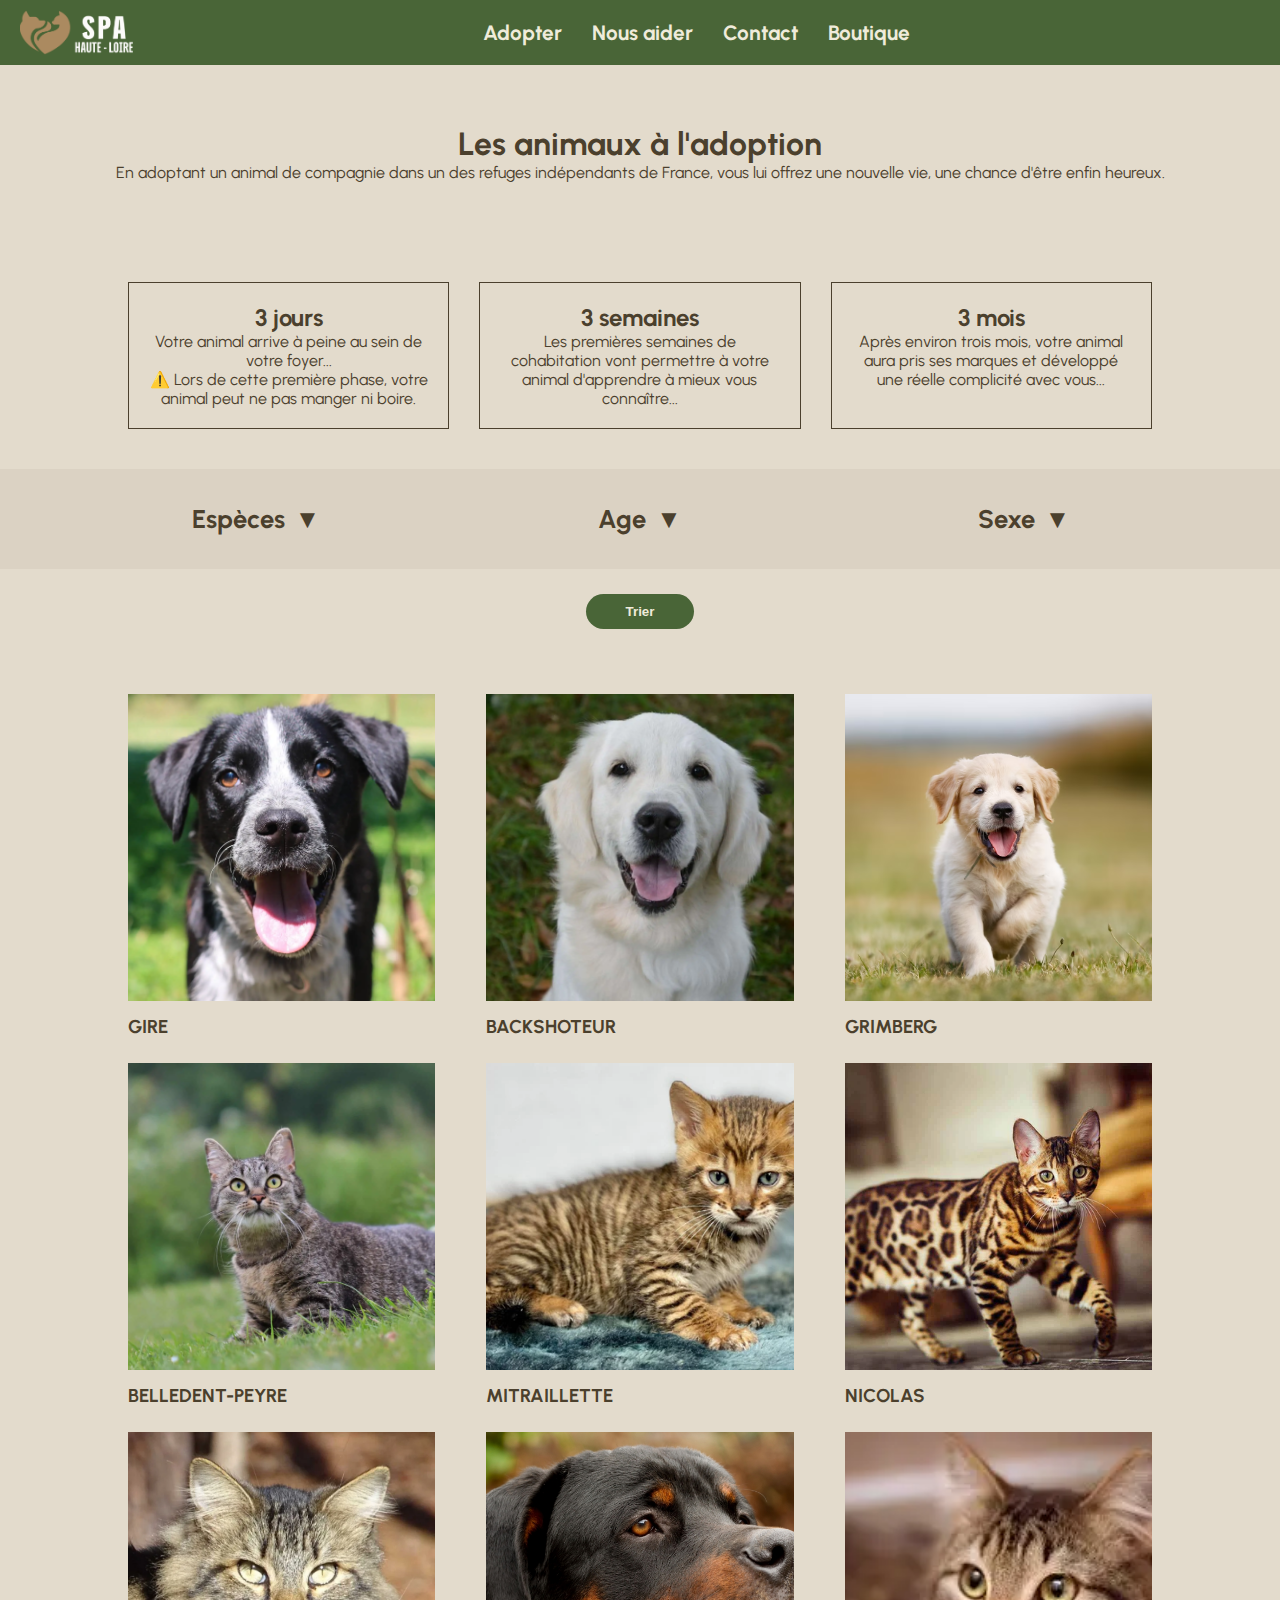
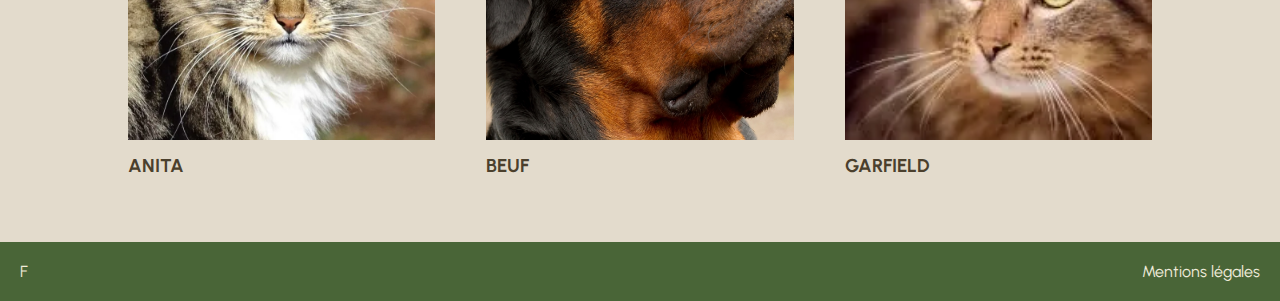
<file: adopter.html>
<!DOCTYPE html>
<html lang="fr">

<head>
    <meta charset="UTF-8">
    <meta name="viewport" content="width=device-width, initial-scale=1.0">
    <title>SPA Haute-Loire - Adoption</title>
    <link href="https://fonts.googleapis.com/css2?family=Urbanist:ital,wght@0,400;0,700;1,400&display=swap"
        rel="stylesheet">
    <link rel="stylesheet" href="adopter.css">
</head>

<body>

    <header class="main-header">
        <nav class="nav-bar">
            <div class="burger">☰</div>
            <img src="images/logo_1.png" alt="SPA Logo" class="logo">

            <ul class="nav-links">
                <li><a href="#">Adopter</a></li>
                <li><a href="#">Nous aider</a></li>
                <li><a href="#">Contact</a></li>
                <li><a href="#">Boutique</a></li>
            </ul>

            <div class="user-profile"></div>
        </nav>
    </header>

    <main class="container">
        <section class="intro-section">
            <div class="dashed-box">
                <h1>Les animaux à l'adoption</h1>
                <p>En adoptant un animal de compagnie dans un des refuges indépendants de France, vous lui offrez une
                    nouvelle vie, une chance d'être enfin heureux.</p>
            </div>
        </section>

        <section class="timeline-section">
            <article class="timeline-card">
                <h2>3 jours</h2>
                <p>Votre animal arrive à peine au sein de votre foyer...</p>
                <p class="warning">⚠️ Lors de cette première phase, votre animal peut ne pas manger ni boire.</p>
            </article>

            <article class="timeline-card">
                <h2>3 semaines</h2>
                <p>Les premières semaines de cohabitation vont permettre à votre animal d'apprendre à mieux vous
                    connaître...</p>
            </article>

            <article class="timeline-card">
                <h2>3 mois</h2>
                <p>Après environ trois mois, votre animal aura pris ses marques et développé une réelle complicité avec
                    vous...</p>
            </article>
        </section>

        <section class="filters-section">
            <details class="filter-item">
                <summary>Espèces <span class="arrow">▼</span></summary>
                <div class="filter-content">
                    <label><input type="checkbox"> Chats</label>
                    <label><input type="checkbox"> Chiens</label>
                </div>
            </details>

            <details class="filter-item">
                <summary>Age <span class="arrow">▼</span></summary>
                <div class="filter-content">
                    <input type="number" min="0" max="50" placeholder="Entrez un âge">
                </div>
            </details>

            <details class="filter-item">
                <summary>Sexe <span class="arrow">▼</span></summary>
                <div class="filter-content">
                    <label><input type="checkbox"> Masculin</label>
                    <label><input type="checkbox"> Féminin</label>
                </div>
            </details>
        </section>

        <div class="trier-container">
            <button class="btn-trier">Trier</button>
        </div>

        <section class="animal-grid">
            <article class="animal-card">
                <img src="images/cookie.webp" alt="Gire">
                <h3>GIRE</h3>
            </article>
            <article class="animal-card">
                <img src="images/dog1.webp" alt="Backshoteur">
                <h3>BACKSHOTEUR</h3>
            </article>
            <article class="animal-card">
                <img src="images/dog2.webp" alt="Grimberg">
                <h3>GRIMBERG</h3>
            </article>
            <article class="animal-card">
                <img src="images/felix.webp" alt="Belledent-Peyre">
                <h3>BELLEDENT-PEYRE</h3>
            </article>
            <article class="animal-card">
                <img src="images/garfield.webp" alt="Mitraillette">
                <h3>MITRAILLETTE</h3>
            </article>
            <article class="animal-card">
                <img src="images/lynx.webp" alt="Nicolas">
                <h3>NICOLAS</h3>
            </article>
            <article class="animal-card">
                <img src="images/minou.webp" alt="Anita">
                <h3>ANITA</h3>
            </article>
            <article class="animal-card">
                <img src="images/roco.webp" alt="Beuf">
                <h3>BEUF</h3>
            </article>
            <article class="animal-card">
                <img src="images/lion.webp" alt="Garfield">
                <h3>GARFIELD</h3>
            </article>
        </section>
    </main>

    <footer class="main-footer">
        <div class="footer-content">
            <span class="fb-logo">F</span>
            <span class="mentions">Mentions légales</span>
        </div>
    </footer>
</body>

</html>
</file>
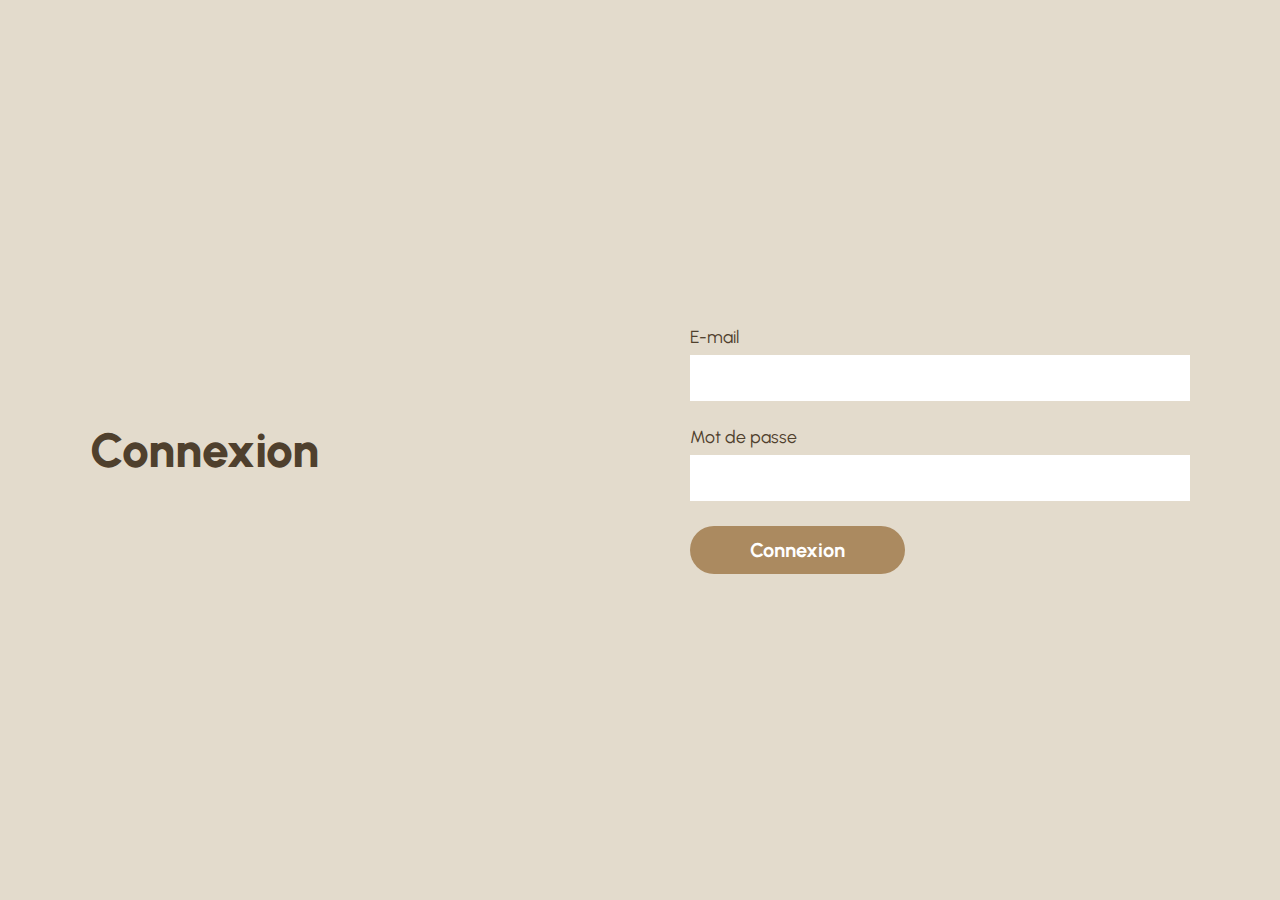
<file: connexion.html>
<!DOCTYPE html>
<html lang="fr">

<head>
    <meta charset="UTF-8">
    <meta name="viewport" content="width=device-width, initial-scale=1.0">
    <title>SPA Haute-Loire - Connexion</title>
    <link href="https://fonts.googleapis.com/css2?family=Urbanist:wght@400;700;800&display=swap" rel="stylesheet">
    <link rel="stylesheet" href="connexion.css">
</head>

<body>

    <main class="connexion-main">
        <div class="connexion-wrapper">

            <section class="title-section">
                <h1>Connexion</h1>
            </section>

            <section class="form-section">
                <form>
                    <div class="input-group">
                        <label for="email">E-mail</label>
                        <input type="email" id="email" required>
                    </div>

                    <div class="input-group">
                        <label for="password">Mot de passe</label>
                        <input type="password" id="password" required>
                    </div>

                    <div class="center-btn">
                        <button type="submit" class="login-button">Connexion</button>
                    </div>
                </form>
            </section>

        </div>
    </main>

</body>

</html>
</file>
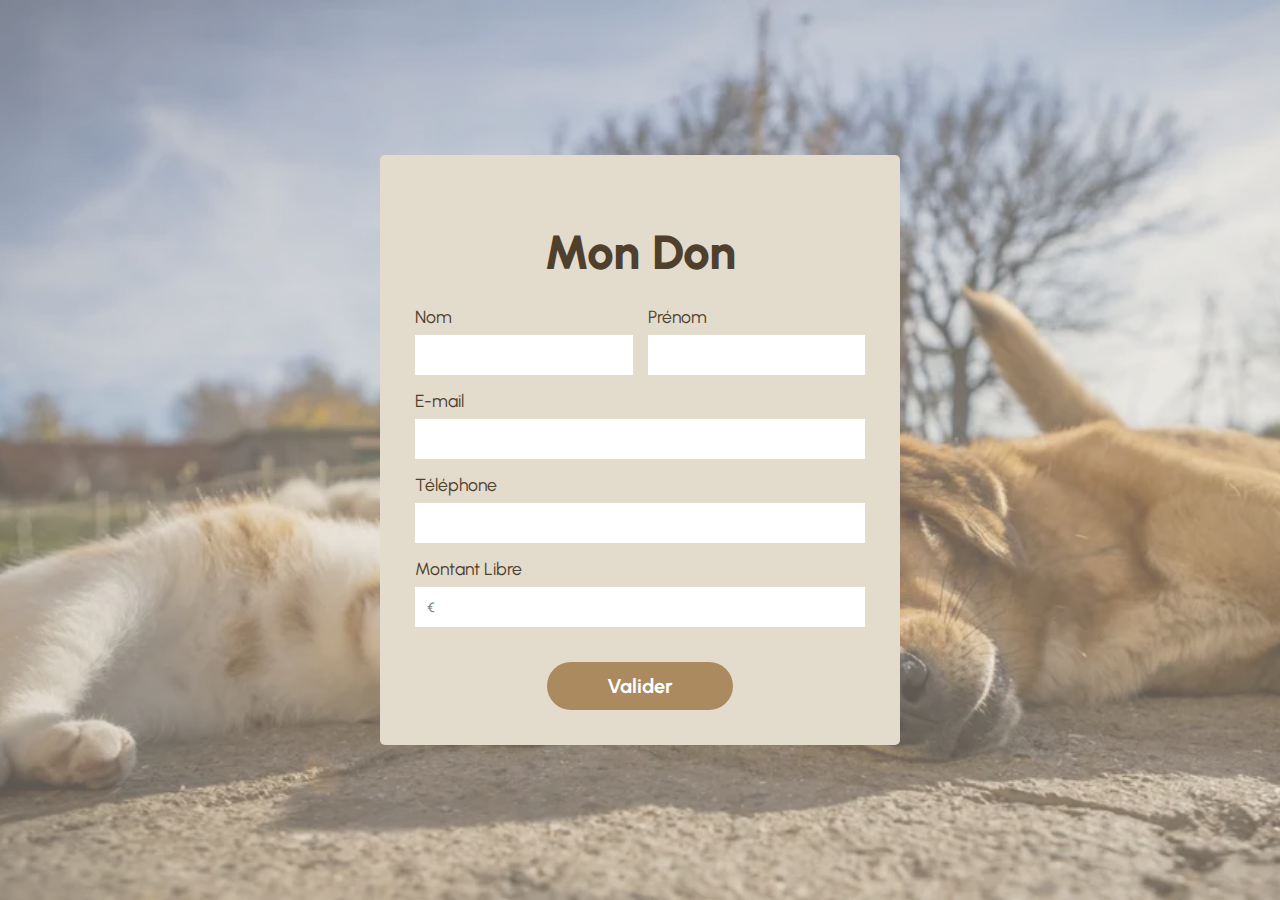
<file: don.html>
<!DOCTYPE html>
<html lang="fr">

<head>
    <meta charset="UTF-8">
    <meta name="viewport" content="width=device-width, initial-scale=1.0">
    <title>SPA Haute-Loire - Mon Don</title>
    <link href="https://fonts.googleapis.com/css2?family=Urbanist:wght@400;700;800&display=swap" rel="stylesheet">
    <link rel="stylesheet" href="don.css">
</head>

<body>
    <main class="don-hero">
        <div class="don-card">
            <h1>Mon Don</h1>

            <form action="#">
                <div class="form-row">
                    <div class="input-group">
                        <label for="nom">Nom</label>
                        <input type="text" id="nom" required>
                    </div>
                    <div class="input-group">
                        <label for="prenom">Prénom</label>
                        <input type="text" id="prenom" required>
                    </div>
                </div>

                <div class="input-group">
                    <label for="email">E-mail</label>
                    <input type="email" id="email" required>
                </div>

                <div class="input-group">
                    <label for="tel">Téléphone</label>
                    <input type="tel" id="tel">
                </div>

                <div class="input-group">
                    <label for="montant">Montant Libre</label>
                    <input type="number" id="montant" placeholder="€">
                </div>

                <div class="center-btn">
                    <button type="submit" class="valider-btn">Valider</button>
                </div>
            </form>
        </div>
    </main>

</body>

</html>
</file>
<file: adopter.css>
/* PARTIE PAGE ADOPTER JOLAN */

/* intégration des couleurs Figma */
:root {
    --bg-yellow-normal: #e3dbcc;
    --banner-green-dark: #496537; 
    --text-brown-900: #4b402d; 
    --text-yellow-light: #efebda;
}

/* base du code en Mobile First */
* {
    box-sizing: border-box;
    margin: 0;
    padding: 0;
}

body {
    font-family: 'Urbanist', sans-serif;
    background-color: var(--bg-yellow-normal);
    color: var(--text-brown-900);
}

.main-header {
    background-color: var(--banner-green-dark);
    padding: 10px 20px;
}

.nav-bar {
    display: flex;
    justify-content: space-between; 
    align-items: center; 
}

.nav-links { display: none; } 

.logo { height: 45px; }

.burger, .user-profile { 
    color: var(--text-yellow-light);
    font-size: 1.8rem;
}

.intro-section { padding: 40px 20px; text-align: center; }
.dashed-box { padding: 20px; }

.timeline-section {
    display: flex;
    flex-direction: column;
    gap: 20px;
    padding: 20px;
}

.timeline-card {
    border: 1px solid var(--text-brown-900);
    padding: 20px;
    text-align: center;
}

.filters-section { 
    background-color: rgba(75, 64, 45, 0.05); 
    padding: 0 20px; 
}

.filter-item { 
    border-bottom: 1px solid rgba(75, 64, 45, 0.2); 
    padding: 15px 0; 
}

.filter-item summary {
    display: flex;
    justify-content: space-between;
    font-weight: 700;
    font-size: 1.6rem;
    cursor: pointer;
    list-style: none;
}

.filter-content { 
    padding: 15px; 
    display: flex; 
    flex-direction: column; 
    gap: 10px; 
}

.trier-container { 
    display: flex; 
    justify-content: center;
    padding: 25px 0; 
}

.btn-trier {
    background-color: var(--banner-green-dark);
    color: var(--text-yellow-light);
    border: none; 
    padding: 10px 40px; 
    border-radius: 25px; 
    font-weight: 700;
}

.animal-grid {
    display: flex;
    flex-wrap: wrap;
    justify-content: space-between;
    padding: 20px;
}

.animal-card { 
    width: 48%; 
    margin-bottom: 25px; 
}

.animal-card img { 
    width: 100%; 
    aspect-ratio: 1/1; 
    object-fit: cover; 
}

.animal-card h3 { 
    margin-top: 10px; 
    font-weight: 700; 
}

.main-footer {
    background-color: var(--banner-green-dark);
    color: var(--text-yellow-light);
    padding: 20px;
}

.footer-content { 
    display: flex; 
    justify-content: space-between; 
    align-items: center; 
}

/* Media Query pour la version Dekstop */
@media screen and (min-width: 1024px) {
    .burger { display: none; }
    .nav-links {
        display: flex;
        list-style: none;
        gap: 30px;
    }
    .nav-links a {
        color: var(--text-yellow-light);
        text-decoration: none;
        font-weight: 700;
        font-size: 1.3rem;
    }

    .timeline-section {
        flex-direction: row; 
        justify-content: center;
        gap: 30px;
        padding: 40px 10%;
    }

    .timeline-card {
        flex: 1; 
        max-width: 350px;
    }

    .filters-section {
        display: flex;
        flex-direction: row;
        justify-content: space-around;
        padding: 20px 5%;
    }

    .filter-item {
        border: none;
        flex: 1;
    }

    .filter-item summary { justify-content: center; gap: 10px; }

    .animal-card {
        width: 30%;
    }
    .animal-grid { padding: 40px 10%; }
}
</file>
<file: connexion.css>
/* --- BASE a supprimer --- */
body {
    margin: 0;
    font-family: 'Urbanist', sans-serif;
    background-color: rgb(227, 219, 204);
    display: flex;
    justify-content: center;
    align-items: center;
    min-height: 100vh;
}

/* --- Page connexion --- */
.connexion-main {
    width: 100%;
    display: flex;
    justify-content: center;
    align-items: center;
    padding: 40px 5%;
    box-sizing: border-box;
}

.connexion-wrapper {
    display: flex;
    flex-direction: column;
    width: 100%;
    max-width: 1100px;
    gap: 30px;
}

h1 {
    font-size: 32px;
    color: #4f402d;
    font-weight: 800;
    margin: 0;
}

label {
    display: block;
    font-size: 1.1rem;
    color: #4f402d;
    font-weight: 400;
    margin-bottom: 8px;
}

/* --- Formulaire --- */
.input-group { margin-bottom: 25px; }

input {
    width: 100%;
    padding: 15px;
    border: none;
    background-color: #ffffff;
    box-sizing: border-box;
    font-family: 'Urbanist', sans-serif;
}

.center-btn { display: flex; justify-content: flex-start; margin-top: 20px; }

.login-button {
    background-color: #ab8a60;
    color: white;
    border: none;
    padding: 12px 60px;
    border-radius: 50px;
    font-family: 'Urbanist', sans-serif;
    font-size: 20px;
    font-weight: 700;
    cursor: pointer;
}

/* --- Responsive --- */
@media screen and (min-width: 768px) {
    .connexion-wrapper { flex-direction: row; gap: 100px; align-items: center; }
    .title-section, .form-section { flex: 1; }
    h1 { font-size: 48px; }
}
</file>
<file: don.css>
/* --- BASE a supprimer --- */
body {
    margin: 0;
    font-family: 'Urbanist', sans-serif;
    background-color: rgb(227, 219, 204);
    display: flex;
    justify-content: center;
    align-items: center;
    min-height: 100vh;
}

/* --- Page don --- */
.don-hero {
    position: relative;
    width: 100%;
    min-height: 100vh;
    display: flex;
    justify-content: center;
    align-items: center;
    padding: 40px 5%;
    box-sizing: border-box;
}

.don-hero::before {
    content: "";
    position: absolute;
    top: 0; left: 0; right: 0; bottom: 0;
    background: url('images/don.webp') no-repeat center center/cover;
    opacity: 0.6;
    z-index: -1;
}

.don-card {
    background-color: rgb(227, 219, 204);
    padding: 35px;
    width: 100%;
    max-width: 450px;
    border-radius: 5px;
}

h1 {
    text-align: center;
    font-size: 32px;
    color: #4f402d;
    font-weight: 800;
    margin-bottom: 25px;
}

label {
    display: block;
    font-size: 1.1rem;
    color: #4f402d;
    font-weight: 400;
    margin-bottom: 8px;
}

/* --- Formulaire --- */
.form-row { display: flex; gap: 15px; }
.form-row .input-group { flex: 1; }

input {
    width: 100%;
    padding: 12px;
    border: none;
    background-color: #ffffff;
    margin-bottom: 15px;
    box-sizing: border-box;
    font-family: 'Urbanist', sans-serif;
}

.center-btn { display: flex; justify-content: center; margin-top: 20px; }

.valider-btn {
    background-color: #ab8a60;
    color: white;
    border: none;
    padding: 12px 60px;
    border-radius: 50px;
    font-family: 'Urbanist', sans-serif;
    font-size: 20px;
    font-weight: 700;
    cursor: pointer;
}

/* --- Responsive --- */
@media screen and (min-width: 768px) { h1 { font-size: 48px; } }
@media (max-width: 768px) {
    .form-row { flex-direction: column; gap: 0; }
    .valider-btn { width: 100%; padding: 12px 20px; }
}
</file>
